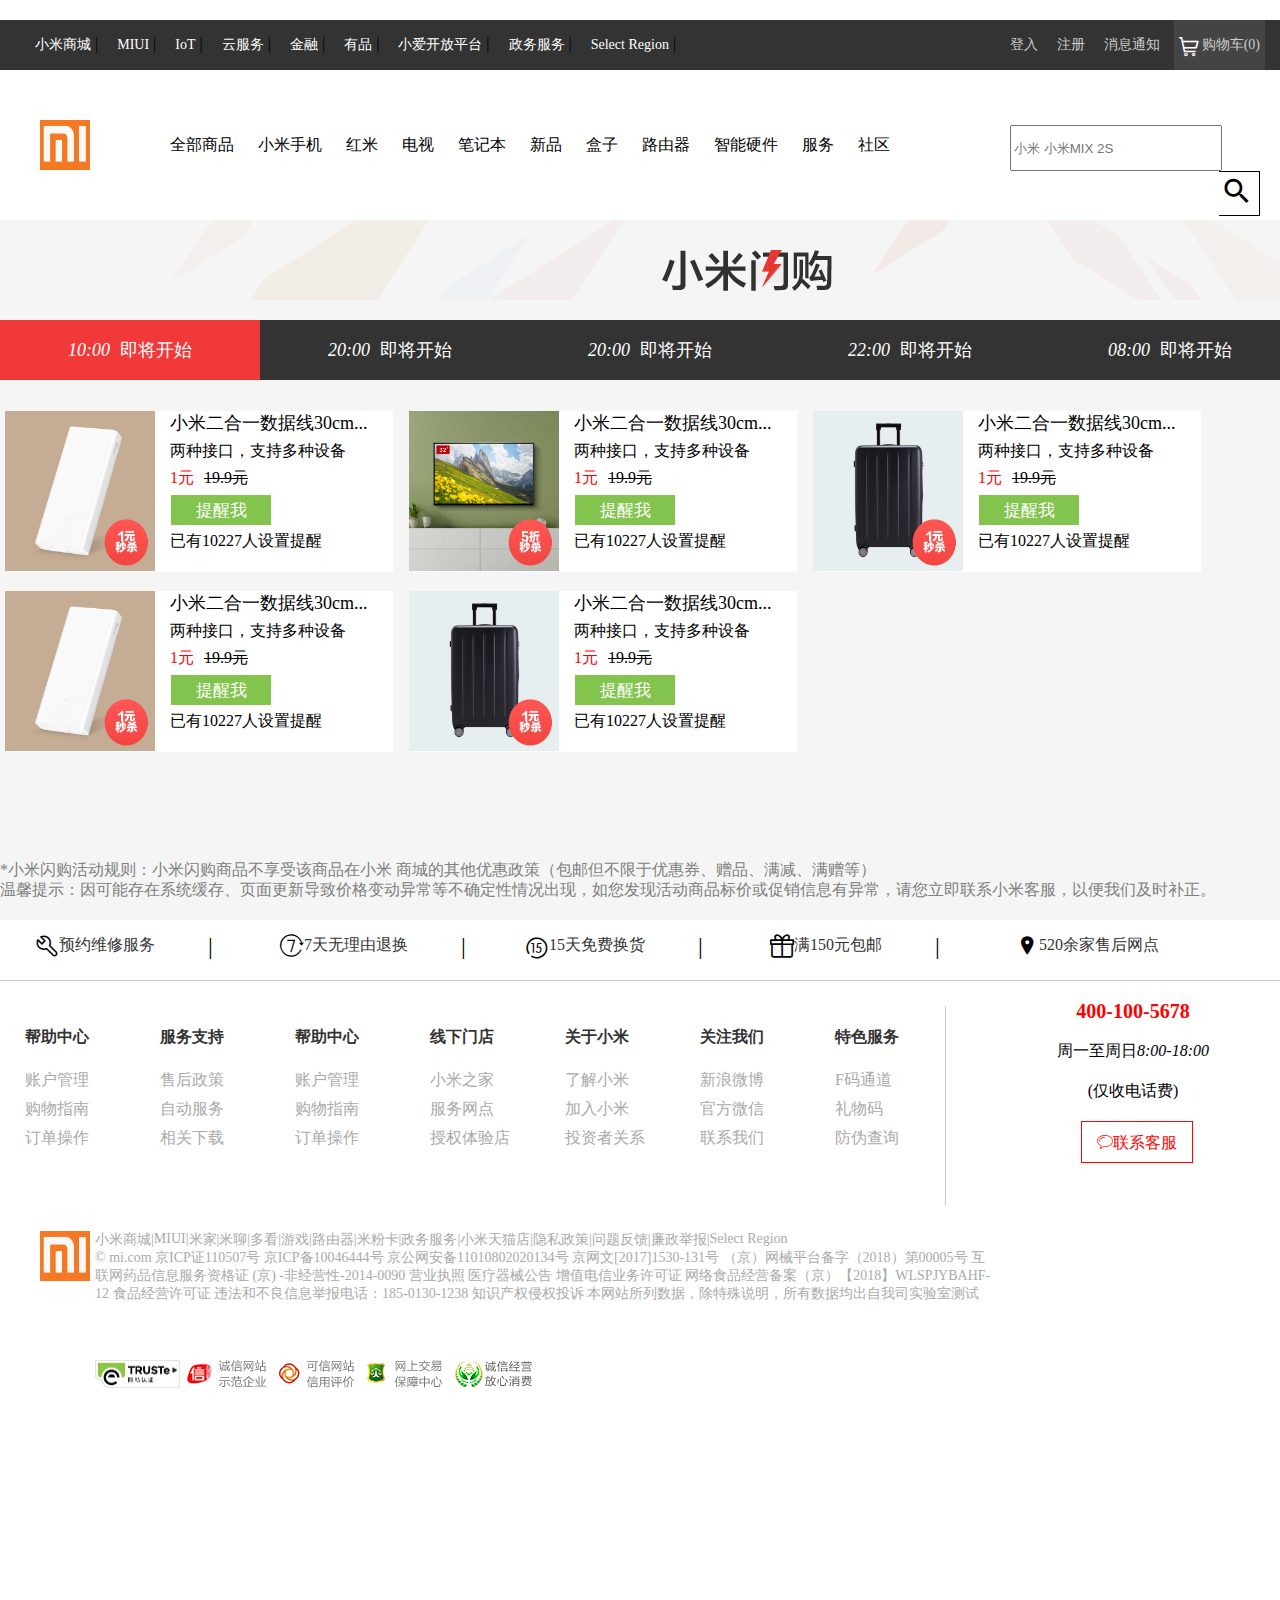
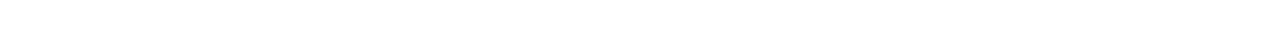
<file: index.html>
<!DOCTYPE html>
<html lang="en">

<head>
  <meta charset="UTF-8">
  <meta name="viewport" content="width=device-width, initial-scale=1.0">
  <meta http-equiv="X-UA-Compatible" content="ie=edge">
  <title>小米闪购</title>
  <link rel="stylesheet" href="index.css">
  <link rel="stylesheet" href="./font_je1vl2hje99/iconfont.css">
</head>

<body>
  <div class="wrapper" style="margin:20px auto">
    <div class="top-nav-wrap">
      <div class="top-nav">
        <ul class="top-left">
          <li><a href="#">小米商城</a>
            <span>|</span></li>
          <li><a href="#">MIUI</a>
            <span>|</span></li>
          <li><a href="#">IoT</a>
            <span>|</span></li>
          <li><a href="#">云服务</a>
            <span>|</span></li>
          <li><a href="#">金融</a>
            <span>|</span></li>
          <li><a href="#">有品</a>
            <span>|</span></li>
          <li><a href="#">小爱开放平台</a>
            <span>|</span></li>
          <li><a href="#">政务服务</a>
            <span>|</span></li>
          <li><a href="#">Select Region</a>
            <span>|</span></li>
        </ul>
        <ul class="top-right">
          <li><a href="#">登入</a></li>
          <li><a href="#">注册</a></li>
          <li><a href="#">消息通知</a></li>
          <li class="active"><span class="iconfont icon-gouwuche"></span><a href="#">购物车(0)</a></li>
        </ul>
      </div>
      <div class="top-search">
        <div class="logo"></div>
        <div class="search-text">
          <ul class="search-list">
            <li><a href="#">全部商品</a></li>
            <li><a href="#">小米手机</a></li>
            <li><a href="#">红米</a></li>
            <li><a href="#">电视</a></li>
            <li><a href="#">笔记本</a></li>
            <li><a href="#">新品</a></li>
            <li><a href="#">盒子</a></li>
            <li><a href="#">路由器</a></li>
            <li><a href="#">智能硬件</a></li>
            <li><a href="#">服务</a></li>
            <li><a href="#">社区</a></li>
          </ul>
        </div>
        <div class="search-box">
          <input type="text" class="searchbox" placeholder="小米 小米MIX 2S">
          <div class="search-in-box"><span class="iconfont icon-ai219"></span></div>
        </div>
      </div>
    </div>
    <div class="main">
      <div class="main-header"></div>
      <div class="main-time ">
        <ul class="main-time-list" id="tabs">
          <li class="select"><em>10:00</em><span>即将开始
          </span></li>
          <li><em>20:00</em><span>即将开始</span></li>
          <li><em>20:00</em><span>即将开始</span></li>
          <li><em>22:00</em><span>即将开始</span></li>
          <li><em>08:00</em><span>即将开始</span></li>
        </ul>
      </div>
      <div class="main-pic" id="lists">
        <ul class=" clearfixed active">
          <li>
            <div class="main-pic-box">
              <img src="./img/1.png">
            </div>
            <div class="main-pic-texts">
              <p class="inof">小米二合一数据线30cm...</p>
              <p>两种接口，支持多种设备</p>
              <p class="inof2">1元<del>19.9元</del></p>
              <button>提醒我</button>
              <p>已有10227人设置提醒</p>
            </div>
          </li>
          <li>
            <div class="main-pic-box">
              <img src="./img/2.png"></div>
            <div class="main-pic-texts">
              <p class="inof">小米二合一数据线30cm...</p>
              <p>两种接口，支持多种设备</p>
              <p class="inof2">1元<del>19.9元</del></p>
              <button>提醒我</button>
              <p>已有10227人设置提醒</p>
            </div>
          </li>
          <li>
            <div class="main-pic-box"><img src="./img/3.png"></div>
            <div class="main-pic-texts">
              <p class="inof">小米二合一数据线30cm...</p>
              <p>两种接口，支持多种设备</p>
              <p class="inof2">1元<del>19.9元</del></p>
              <button>提醒我</button>
              <p>已有10227人设置提醒</p>
            </div>
          </li>
          <li>
            <div class="main-pic-box"><img src="./img/1.png"></div>
            <div class="main-pic-texts">
              <p class="inof">小米二合一数据线30cm...</p>
              <p>两种接口，支持多种设备</p>
              <p class="inof2">1元<del>19.9元</del></p>
              <button>提醒我</button>
              <p>已有10227人设置提醒</p>
            </div>
          </li>
          <li>
            <div class="main-pic-box"><img src="./img/3.png"></div>
            <div class="main-pic-texts">
                <p class="inof">小米二合一数据线30cm...</p> 
                <p>两种接口，支持多种设备</p> 
                <p class="inof2">1元<del>19.9元</del></p>
                <button>提醒我</button>
                <p>已有10227人设置提醒</p>
          </div>
          </li>
        </ul>
        <ul class=" clearfixed">
          <li>
            <div class="main-pic-box">
              <img src="./img/1.png">
            </div>
            <div class="main-pic-texts">
              <p class="inof">小米二合一数据线30cm...</p>
              <p>两种接口，支持多种设备</p>
              <p class="inof2">1元<del>19.9元</del></p>
              <button>提醒我</button>
              <p>已有10227人设置提醒</p>
            </div>
          </li>
          <li>
            <div class="main-pic-box">
              <img src="./img/2.png"></div>
            <div class="main-pic-texts">
              <p class="inof">小米二合一数据线30cm...</p>
              <p>两种接口，支持多种设备</p>
              <p class="inof2">1元<del>19.9元</del></p>
              <button>提醒我</button>
              <p>已有10227人设置提醒</p>
            </div>
          </li>
          <li>
            <div class="main-pic-box"><img src="./img/3.png"></div>
            <div class="main-pic-texts">
              <p class="inof">小米二合一数据线30cm...</p>
              <p>两种接口，支持多种设备</p>
              <p class="inof2">1元<del>19.9元</del></p>
              <button>提醒我</button>
              <p>已有10227人设置提醒</p>
            </div>
          </li>
          <li>
            <div class="main-pic-box"><img src="./img/3.png"></div>
            <div class="main-pic-texts">
                <p class="inof">小米二合一数据线30cm...</p> 
                <p>两种接口，支持多种设备</p> 
                <p class="inof2">1元<del>19.9元</del></p>
                <button>提醒我</button>
                <p>已有10227人设置提醒</p>
          </div>
          </li>
        </ul>
        <ul class=" clearfixed">
          <li>
            <div class="main-pic-box">
              <img src="./img/3.png">
            </div>
            <div class="main-pic-texts">
              <p class="inof">小米二合一数据线30cm...</p>
              <p>两种接口，支持多种设备</p>
              <p class="inof2">1元<del>19.9元</del></p>
              <button>提醒我</button>
              <p>已有10227人设置提醒</p>
            </div>
          </li>
          <li>
            <div class="main-pic-box">
              <img src="./img/2.png"></div>
            <div class="main-pic-texts">
              <p class="inof">小米二合一数据线30cm...</p>
              <p>两种接口，支持多种设备</p>
              <p class="inof2">1元<del>19.9元</del></p>
              <button>提醒我</button>
              <p>已有10227人设置提醒</p>
            </div>
          </li>
          <li>
            <div class="main-pic-box"><img src="./img/1.png"></div>
            <div class="main-pic-texts">
              <p class="inof">小米二合一数据线30cm...</p>
              <p>两种接口，支持多种设备</p>
              <p class="inof2">1元<del>19.9元</del></p>
              <button>提醒我</button>
              <p>已有10227人设置提醒</p>
            </div>
          </li>
          <li>
            <div class="main-pic-box"><img src="./img/3.png"></div>
            <div class="main-pic-texts">
                <p class="inof">小米二合一数据线30cm...</p> 
                <p>两种接口，支持多种设备</p> 
                <p class="inof2">1元<del>19.9元</del></p>
                <button>提醒我</button>
                <p>已有10227人设置提醒</p>
          </div>
          </li>
        </ul>
        <ul class=" clearfixed">
          <li>
            <div class="main-pic-box">
              <img src="./img/1.png">
            </div>
            <div class="main-pic-texts">
              <p class="inof">小米二合一数据线30cm...</p>
              <p>两种接口，支持多种设备</p>
              <p class="inof2">1元<del>19.9元</del></p>
              <button>提醒我</button>
              <p>已有10227人设置提醒</p>
            </div>
          </li>
          <li>
            <div class="main-pic-box">
              <img src="./img/2.png"></div>
            <div class="main-pic-texts">
              <p class="inof">小米二合一数据线30cm...</p>
              <p>两种接口，支持多种设备</p>
              <p class="inof2">1元<del>19.9元</del></p>
              <button>提醒我</button>
              <p>已有10227人设置提醒</p>
            </div>
          </li>
          <li>
              <div class="main-pic-texts">
            <div class="main-pic-box"><img src="./img/3.png"></div>
              <p class="inof">小米二合一数据线30cm...</p>
              <p>两种接口，支持多种设备</p>
              <p class="inof2">1元<del>19.9元</del></p>
              <button>提醒我</button>
              <p>已有10227人设置提醒</p>
            </div>
          </li>
          <li>
            <div class="main-pic-box"><img src="./img/3.png"></div>
            <div class="main-pic-texts">
                <p class="inof">小米二合一数据线30cm...</p> 
                <p>两种接口，支持多种设备</p> 
                <p class="inof2">1元<del>19.9元</del></p>
                <button>提醒我</button>
                <p>已有10227人设置提醒</p>
          </div>
          </li>
        </ul>
        <ul class=" clearfixed">
          <li>
            <div class="main-pic-box">
              <img src="./img/1.png">
            </div>
            <div class="main-pic-texts">
              <p class="inof">小米二合一数据线30cm...</p>
              <p>两种接口，支持多种设备</p>
              <p class="inof2">1元<del>19.9元</del></p>
              <button>提醒我</button>
              <p>已有10227人设置提醒</p>
            </div>
          </li>
          <li>
            <div class="main-pic-box">
              <img src="./img/2.png"></div>
            <div class="main-pic-texts">
              <p class="inof">小米二合一数据线30cm...</p>
              <p>两种接口，支持多种设备</p>
              <p class="inof2">1元<del>19.9元</del></p>
              <button>提醒我</button>
              <p>已有10227人设置提醒</p>
            </div>
          </li>
          <li>
            <div class="main-pic-box"><img src="./img/3.png"></div>
            <div class="main-pic-texts">
              <p class="inof">小米二合一数据线30cm...</p>
              <p>两种接口，支持多种设备</p>
              <p class="inof2">1元<del>19.9元</del></p>
              <button>提醒我</button>
              <p>已有10227人设置提醒</p>
            </div>
          </li>
          <li>
            <div class="main-pic-box"><img src="./img/3.png"></div>
            <div class="main-pic-texts">
                <p class="inof">小米二合一数据线30cm...</p> 
                <p>两种接口，支持多种设备</p> 
                <p class="inof2">1元<del>19.9元</del></p>
                <button>提醒我</button>
                <p>已有10227人设置提醒</p>
          </div>
          </li>
        </ul>
        <div class="point">
            <p>*小米闪购活动规则：小米闪购商品不享受该商品在小米
              商城的其他优惠政策（包邮但不限于优惠券、赠品、满减、满赠等）
            </p>
            <p>温馨提示：因可能存在系统缓存、页面更新导致价格变动异常等不确定性情况出现，如您发现活动商品标价或促销信息有异常，请您立即联系小米客服，以便我们及时补正。</p>
          </div>
      </div>
    </div>
    <div class="foot">
      <div class="ensure">
        <ul class="en-list clearfix">
          <li><span class="iconfont icon-editor2"></span><a href="#">预约维修服务</a><span>|</span></li>
          <li><span class="iconfont icon-7tianwuliyoutuihuo
            "></span><a href="#">7天无理由退换</a><span>|</span></li>
          <li><span class="iconfont icon-15tianwuliyoutuihuo
            "></span><a href="#">15天免费换货</a><span>|</span></li>
          <li><span class="iconfont icon-liwuhe"></span><a href="#">满150元包邮</a><span>|</span></li>
          <li><span class="iconfont icon-tubiaozhizuomoban
            "></span><a href="#">520余家售后网点</a></li>
        </ul>
      </div>
      <div class="help">
        <div class="help-left">
        <ul class="help-list">
          <li><h4>帮助中心</h4></li>
          <li>账户管理</li>
          <li>购物指南</li>
          <li>订单操作</li>
        </ul>
        <ul class="help-list">
            <li><h4>服务支持</h4></li>
            <li>售后政策</li>
            <li>自动服务</li>
            <li>相关下载</li>
          </ul>
          <ul class="help-list">
              <li><h4>帮助中心</h4></li>
              <li>账户管理</li>
              <li>购物指南</li>
              <li>订单操作</li>
            </ul>
            <ul class="help-list">
                <li><h4>线下门店</h4></li>
                <li>小米之家</li>
                <li>服务网点</li>
                <li>授权体验店</li>
              </ul>
              <ul class="help-list">
                  <li><h4>关于小米</h4></li>
                  <li>了解小米</li>
                  <li>加入小米</li>
                  <li>投资者关系</li>
                </ul>
                <ul class="help-list">
                    <li><h4>关注我们</h4></li>
                    <li>新浪微博</li>
                    <li>官方微信</li>
                    <li>联系我们</li>
                  </ul>
                  <ul class="help-list">
                      <li><h4>特色服务</h4></li>
                      <li>F码通道</li>
                      <li>礼物码</li>
                      <li>防伪查询</li>
                    </ul>
                  </div>
                  <div class="help-right">
                    <div class="help-right-text">
                    <p class="call">400-100-5678</p>
                    <p>周一至周日<em>8:00-18:00</em></p>
                    <p>(仅收电话费)</p>
                    <div class="tell">
                    <span class="iconfont icon-lianxikefu"></span>联系客服
                    </div>
                  </div>
                </div>
      </div>
    </div>
    <div class="footer">
      <div class="footer-logo"></div>
      <div class="footer-text">
        <ul>
          <li>小米商城<span>|</span></li>
          <li>MIUI<span>|</span></li>
          <li>米家<span>|</span></li>
          <li>米聊<span>|</span></li>
          <li>多看<span>|</span></li>
          <li>游戏<span>|</span></li>
          <li>路由器<span>|</span></li>
          <li>米粉卡<span>|</span></li>
          <li>政务服务<span>|</span></li>
          <li>小米天猫店<span>|</span></li>
          <li>隐私政策<span>|</span></li>
          <li>问题反馈<span>|</span></li>
          <li>廉政举报<span>|</span></li>
          <li>Select Region</li>
            <li class="text">© mi.com 京ICP证110507号 京ICP备10046444号 京公网安备11010802020134号 京网文[2017]1530-131号 
                （京）网械平台备字（2018）第00005号 互联网药品信息服务资格证 (京) -非经营性-2014-0090 营业执照 医疗器械公告 
                增值电信业务许可证  网络食品经营备案（京）【2018】WLSPJYBAHF-12   食品经营许可证 
                违法和不良信息举报电话：185-0130-1238 知识产权侵权投诉 本网站所列数据，除特殊说明，所有数据均出自我司实验室测试</li>
        </ul>
      </div>
        <div class="footer-pic">
          <img src="./img/4.jpg" alt="">
          <img src="./img/5.jpg" alt="">
          <img src="./img/6.jpg" alt="">
          <img src="./img/7.jpg" alt="">
          <img src="./img/8.jpg" alt="">          
        </div>
      </div>
    </div>
  </div>
  <script src="./index.js"></script>
</body>

</html>
</file>
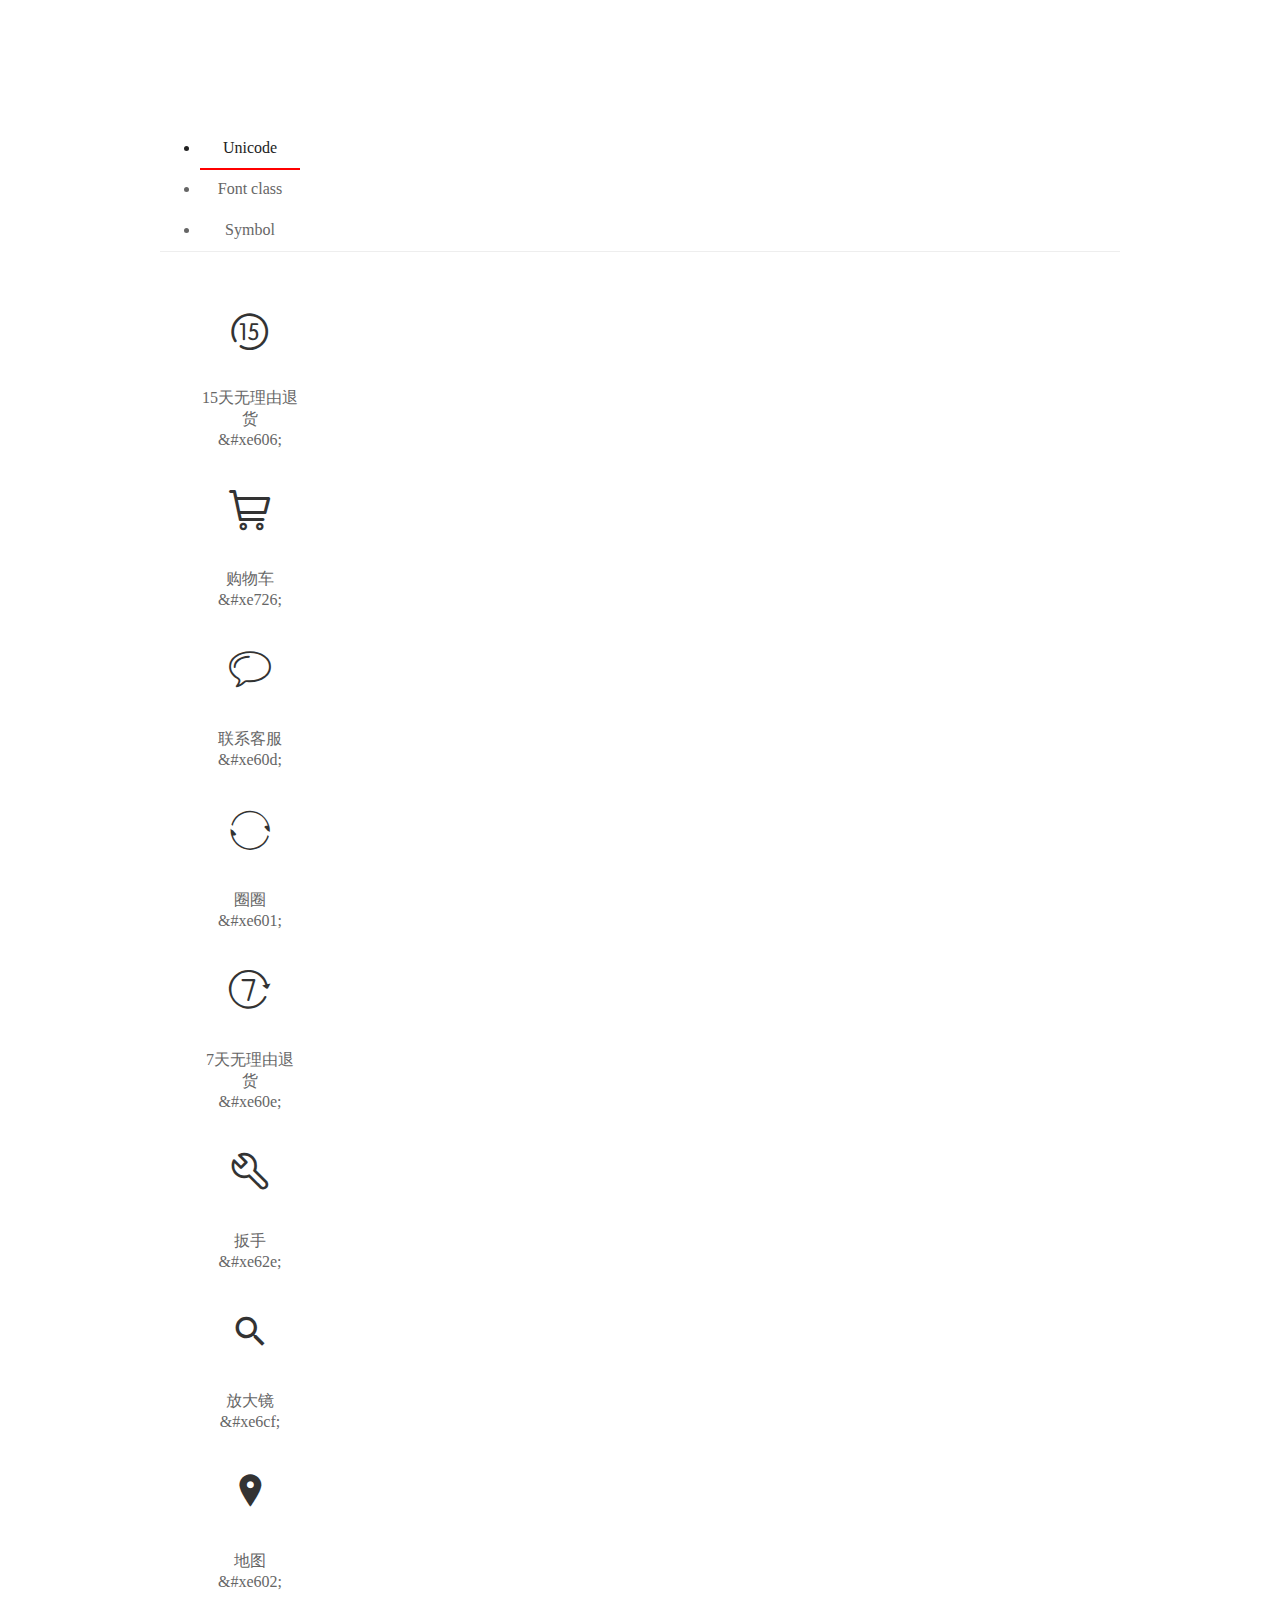
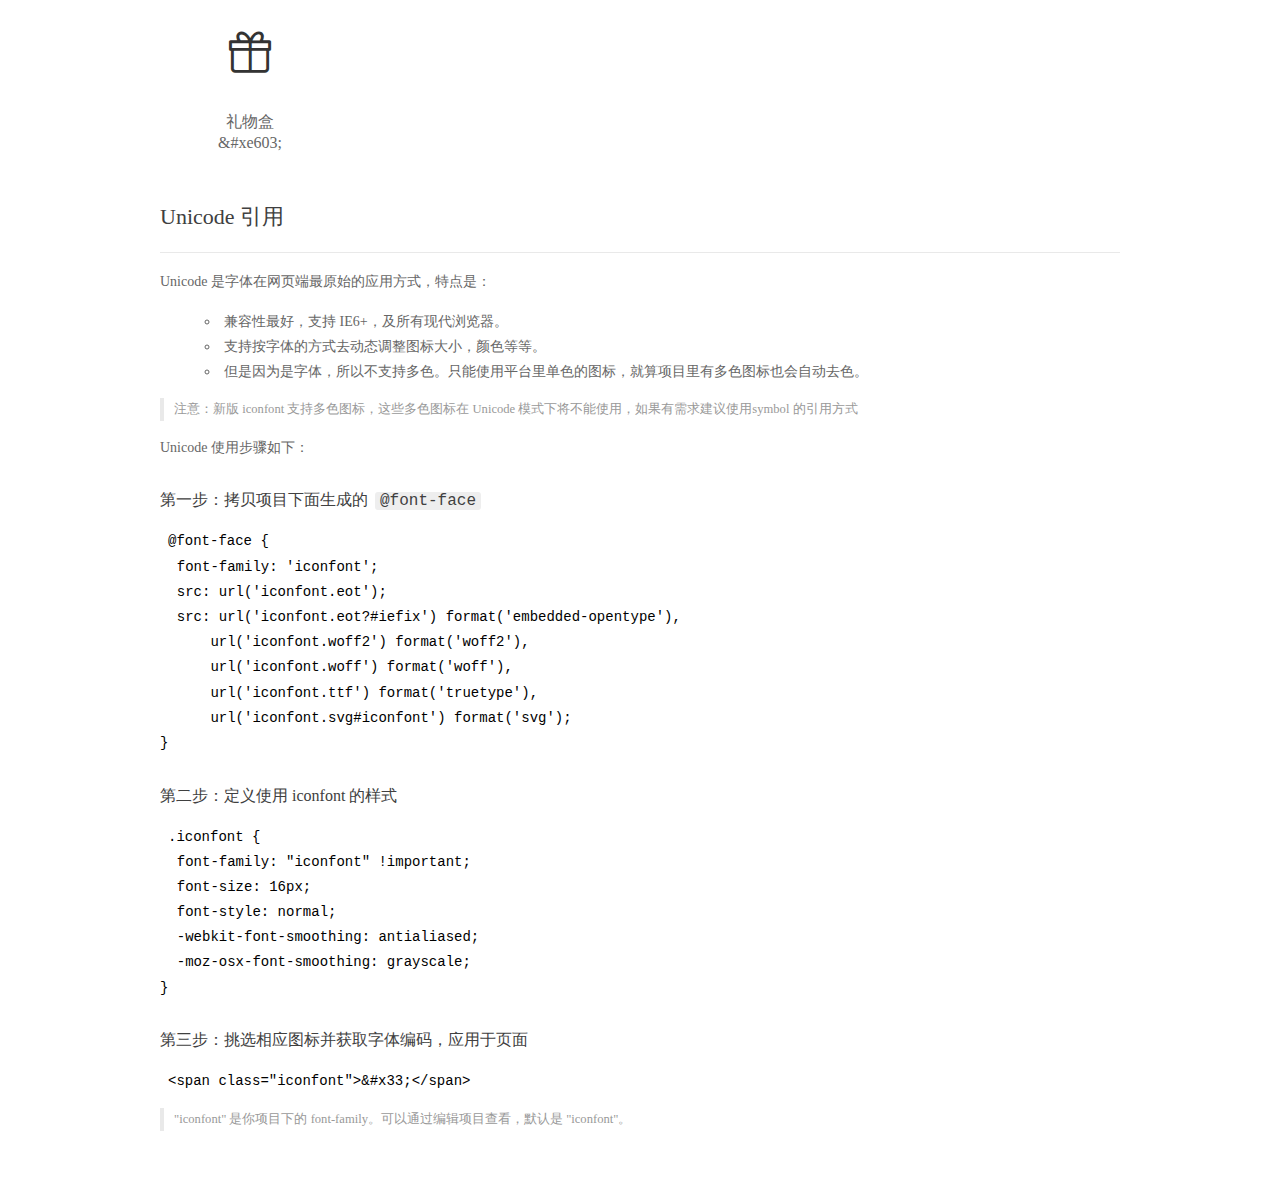
<file: font_je1vl2hje99/demo_index.html>
<!DOCTYPE html>
<html>
<head>
  <meta charset="utf-8"/>
  <title>IconFont Demo</title>
  <link rel="shortcut icon" href="https://gtms04.alicdn.com/tps/i4/TB1_oz6GVXXXXaFXpXXJDFnIXXX-64-64.ico" type="image/x-icon"/>
  <link rel="stylesheet" href="https://g.alicdn.com/thx/cube/1.3.2/cube.min.css">
  <link rel="stylesheet" href="demo.css">
  <link rel="stylesheet" href="iconfont.css">
  <script src="iconfont.js"></script>
  <!-- jQuery -->
  <script src="https://a1.alicdn.com/oss/uploads/2018/12/26/7bfddb60-08e8-11e9-9b04-53e73bb6408b.js"></script>
  <!-- 代码高亮 -->
  <script src="https://a1.alicdn.com/oss/uploads/2018/12/26/a3f714d0-08e6-11e9-8a15-ebf944d7534c.js"></script>
</head>
<body>
  <div class="main">
    <h1 class="logo"><a href="https://www.iconfont.cn/" title="iconfont 首页" target="_blank">&#xe86b;</a></h1>
    <div class="nav-tabs">
      <ul id="tabs" class="dib-box">
        <li class="dib active"><span>Unicode</span></li>
        <li class="dib"><span>Font class</span></li>
        <li class="dib"><span>Symbol</span></li>
      </ul>
      
    </div>
    <div class="tab-container">
      <div class="content unicode" style="display: block;">
          <ul class="icon_lists dib-box">
          
            <li class="dib">
              <span class="icon iconfont">&#xe606;</span>
                <div class="name">15天无理由退货</div>
                <div class="code-name">&amp;#xe606;</div>
              </li>
          
            <li class="dib">
              <span class="icon iconfont">&#xe726;</span>
                <div class="name">购物车</div>
                <div class="code-name">&amp;#xe726;</div>
              </li>
          
            <li class="dib">
              <span class="icon iconfont">&#xe60d;</span>
                <div class="name">联系客服</div>
                <div class="code-name">&amp;#xe60d;</div>
              </li>
          
            <li class="dib">
              <span class="icon iconfont">&#xe601;</span>
                <div class="name">圈圈</div>
                <div class="code-name">&amp;#xe601;</div>
              </li>
          
            <li class="dib">
              <span class="icon iconfont">&#xe60e;</span>
                <div class="name">7天无理由退货</div>
                <div class="code-name">&amp;#xe60e;</div>
              </li>
          
            <li class="dib">
              <span class="icon iconfont">&#xe62e;</span>
                <div class="name">扳手</div>
                <div class="code-name">&amp;#xe62e;</div>
              </li>
          
            <li class="dib">
              <span class="icon iconfont">&#xe6cf;</span>
                <div class="name">放大镜</div>
                <div class="code-name">&amp;#xe6cf;</div>
              </li>
          
            <li class="dib">
              <span class="icon iconfont">&#xe602;</span>
                <div class="name">地图</div>
                <div class="code-name">&amp;#xe602;</div>
              </li>
          
            <li class="dib">
              <span class="icon iconfont">&#xe603;</span>
                <div class="name">礼物盒</div>
                <div class="code-name">&amp;#xe603;</div>
              </li>
          
          </ul>
          <div class="article markdown">
          <h2 id="unicode-">Unicode 引用</h2>
          <hr>

          <p>Unicode 是字体在网页端最原始的应用方式，特点是：</p>
          <ul>
            <li>兼容性最好，支持 IE6+，及所有现代浏览器。</li>
            <li>支持按字体的方式去动态调整图标大小，颜色等等。</li>
            <li>但是因为是字体，所以不支持多色。只能使用平台里单色的图标，就算项目里有多色图标也会自动去色。</li>
          </ul>
          <blockquote>
            <p>注意：新版 iconfont 支持多色图标，这些多色图标在 Unicode 模式下将不能使用，如果有需求建议使用symbol 的引用方式</p>
          </blockquote>
          <p>Unicode 使用步骤如下：</p>
          <h3 id="-font-face">第一步：拷贝项目下面生成的 <code>@font-face</code></h3>
<pre><code class="language-css"
>@font-face {
  font-family: 'iconfont';
  src: url('iconfont.eot');
  src: url('iconfont.eot?#iefix') format('embedded-opentype'),
      url('iconfont.woff2') format('woff2'),
      url('iconfont.woff') format('woff'),
      url('iconfont.ttf') format('truetype'),
      url('iconfont.svg#iconfont') format('svg');
}
</code></pre>
          <h3 id="-iconfont-">第二步：定义使用 iconfont 的样式</h3>
<pre><code class="language-css"
>.iconfont {
  font-family: "iconfont" !important;
  font-size: 16px;
  font-style: normal;
  -webkit-font-smoothing: antialiased;
  -moz-osx-font-smoothing: grayscale;
}
</code></pre>
          <h3 id="-">第三步：挑选相应图标并获取字体编码，应用于页面</h3>
<pre>
<code class="language-html"
>&lt;span class="iconfont"&gt;&amp;#x33;&lt;/span&gt;
</code></pre>
          <blockquote>
            <p>"iconfont" 是你项目下的 font-family。可以通过编辑项目查看，默认是 "iconfont"。</p>
          </blockquote>
          </div>
      </div>
      <div class="content font-class">
        <ul class="icon_lists dib-box">
          
          <li class="dib">
            <span class="icon iconfont icon-15tianwuliyoutuihuo"></span>
            <div class="name">
              15天无理由退货
            </div>
            <div class="code-name">.icon-15tianwuliyoutuihuo
            </div>
          </li>
          
          <li class="dib">
            <span class="icon iconfont icon-gouwuche"></span>
            <div class="name">
              购物车
            </div>
            <div class="code-name">.icon-gouwuche
            </div>
          </li>
          
          <li class="dib">
            <span class="icon iconfont icon-lianxikefu"></span>
            <div class="name">
              联系客服
            </div>
            <div class="code-name">.icon-lianxikefu
            </div>
          </li>
          
          <li class="dib">
            <span class="icon iconfont icon-icon-copy"></span>
            <div class="name">
              圈圈
            </div>
            <div class="code-name">.icon-icon-copy
            </div>
          </li>
          
          <li class="dib">
            <span class="icon iconfont icon-7tianwuliyoutuihuo"></span>
            <div class="name">
              7天无理由退货
            </div>
            <div class="code-name">.icon-7tianwuliyoutuihuo
            </div>
          </li>
          
          <li class="dib">
            <span class="icon iconfont icon-editor2"></span>
            <div class="name">
              扳手
            </div>
            <div class="code-name">.icon-editor2
            </div>
          </li>
          
          <li class="dib">
            <span class="icon iconfont icon-ai219"></span>
            <div class="name">
              放大镜
            </div>
            <div class="code-name">.icon-ai219
            </div>
          </li>
          
          <li class="dib">
            <span class="icon iconfont icon-tubiaozhizuomoban"></span>
            <div class="name">
              地图
            </div>
            <div class="code-name">.icon-tubiaozhizuomoban
            </div>
          </li>
          
          <li class="dib">
            <span class="icon iconfont icon-liwuhe"></span>
            <div class="name">
              礼物盒
            </div>
            <div class="code-name">.icon-liwuhe
            </div>
          </li>
          
        </ul>
        <div class="article markdown">
        <h2 id="font-class-">font-class 引用</h2>
        <hr>

        <p>font-class 是 Unicode 使用方式的一种变种，主要是解决 Unicode 书写不直观，语意不明确的问题。</p>
        <p>与 Unicode 使用方式相比，具有如下特点：</p>
        <ul>
          <li>兼容性良好，支持 IE8+，及所有现代浏览器。</li>
          <li>相比于 Unicode 语意明确，书写更直观。可以很容易分辨这个 icon 是什么。</li>
          <li>因为使用 class 来定义图标，所以当要替换图标时，只需要修改 class 里面的 Unicode 引用。</li>
          <li>不过因为本质上还是使用的字体，所以多色图标还是不支持的。</li>
        </ul>
        <p>使用步骤如下：</p>
        <h3 id="-fontclass-">第一步：引入项目下面生成的 fontclass 代码：</h3>
<pre><code class="language-html">&lt;link rel="stylesheet" href="./iconfont.css"&gt;
</code></pre>
        <h3 id="-">第二步：挑选相应图标并获取类名，应用于页面：</h3>
<pre><code class="language-html">&lt;span class="iconfont icon-xxx"&gt;&lt;/span&gt;
</code></pre>
        <blockquote>
          <p>"
            iconfont" 是你项目下的 font-family。可以通过编辑项目查看，默认是 "iconfont"。</p>
        </blockquote>
      </div>
      </div>
      <div class="content symbol">
          <ul class="icon_lists dib-box">
          
            <li class="dib">
                <svg class="icon svg-icon" aria-hidden="true">
                  <use xlink:href="#icon-15tianwuliyoutuihuo"></use>
                </svg>
                <div class="name">15天无理由退货</div>
                <div class="code-name">#icon-15tianwuliyoutuihuo</div>
            </li>
          
            <li class="dib">
                <svg class="icon svg-icon" aria-hidden="true">
                  <use xlink:href="#icon-gouwuche"></use>
                </svg>
                <div class="name">购物车</div>
                <div class="code-name">#icon-gouwuche</div>
            </li>
          
            <li class="dib">
                <svg class="icon svg-icon" aria-hidden="true">
                  <use xlink:href="#icon-lianxikefu"></use>
                </svg>
                <div class="name">联系客服</div>
                <div class="code-name">#icon-lianxikefu</div>
            </li>
          
            <li class="dib">
                <svg class="icon svg-icon" aria-hidden="true">
                  <use xlink:href="#icon-icon-copy"></use>
                </svg>
                <div class="name">圈圈</div>
                <div class="code-name">#icon-icon-copy</div>
            </li>
          
            <li class="dib">
                <svg class="icon svg-icon" aria-hidden="true">
                  <use xlink:href="#icon-7tianwuliyoutuihuo"></use>
                </svg>
                <div class="name">7天无理由退货</div>
                <div class="code-name">#icon-7tianwuliyoutuihuo</div>
            </li>
          
            <li class="dib">
                <svg class="icon svg-icon" aria-hidden="true">
                  <use xlink:href="#icon-editor2"></use>
                </svg>
                <div class="name">扳手</div>
                <div class="code-name">#icon-editor2</div>
            </li>
          
            <li class="dib">
                <svg class="icon svg-icon" aria-hidden="true">
                  <use xlink:href="#icon-ai219"></use>
                </svg>
                <div class="name">放大镜</div>
                <div class="code-name">#icon-ai219</div>
            </li>
          
            <li class="dib">
                <svg class="icon svg-icon" aria-hidden="true">
                  <use xlink:href="#icon-tubiaozhizuomoban"></use>
                </svg>
                <div class="name">地图</div>
                <div class="code-name">#icon-tubiaozhizuomoban</div>
            </li>
          
            <li class="dib">
                <svg class="icon svg-icon" aria-hidden="true">
                  <use xlink:href="#icon-liwuhe"></use>
                </svg>
                <div class="name">礼物盒</div>
                <div class="code-name">#icon-liwuhe</div>
            </li>
          
          </ul>
          <div class="article markdown">
          <h2 id="symbol-">Symbol 引用</h2>
          <hr>

          <p>这是一种全新的使用方式，应该说这才是未来的主流，也是平台目前推荐的用法。相关介绍可以参考这篇<a href="">文章</a>
            这种用法其实是做了一个 SVG 的集合，与另外两种相比具有如下特点：</p>
          <ul>
            <li>支持多色图标了，不再受单色限制。</li>
            <li>通过一些技巧，支持像字体那样，通过 <code>font-size</code>, <code>color</code> 来调整样式。</li>
            <li>兼容性较差，支持 IE9+，及现代浏览器。</li>
            <li>浏览器渲染 SVG 的性能一般，还不如 png。</li>
          </ul>
          <p>使用步骤如下：</p>
          <h3 id="-symbol-">第一步：引入项目下面生成的 symbol 代码：</h3>
<pre><code class="language-html">&lt;script src="./iconfont.js"&gt;&lt;/script&gt;
</code></pre>
          <h3 id="-css-">第二步：加入通用 CSS 代码（引入一次就行）：</h3>
<pre><code class="language-html">&lt;style&gt;
.icon {
  width: 1em;
  height: 1em;
  vertical-align: -0.15em;
  fill: currentColor;
  overflow: hidden;
}
&lt;/style&gt;
</code></pre>
          <h3 id="-">第三步：挑选相应图标并获取类名，应用于页面：</h3>
<pre><code class="language-html">&lt;svg class="icon" aria-hidden="true"&gt;
  &lt;use xlink:href="#icon-xxx"&gt;&lt;/use&gt;
&lt;/svg&gt;
</code></pre>
          </div>
      </div>

    </div>
  </div>
  <script>
  $(document).ready(function () {
      $('.tab-container .content:first').show()

      $('#tabs li').click(function (e) {
        var tabContent = $('.tab-container .content')
        var index = $(this).index()

        if ($(this).hasClass('active')) {
          return
        } else {
          $('#tabs li').removeClass('active')
          $(this).addClass('active')

          tabContent.hide().eq(index).fadeIn()
        }
      })
    })
  </script>
</body>
</html>
</file>
<file: index.css>
body,ul,li,a,p,button{
    padding:0;
    margin:0;
    list-style: none;
    text-decoration: none;
}
.wrapper{
    width:1300px;
    min-width:1000px;
    height:1600px;
    /* border:1px solid black; */
}
.wrapper .top-nav-wrap{
    width:100%;
    height:200px;
    /* border:1px solid rgb(3, 1, 1); */
}
.wrapper .top-nav-wrap .top-nav{
    width:100%;
    height: 50px;
    /* border:1px solid red; */
    background:#333;
}
.top-nav .top-left{
    float:left;
    /* margin-top:4px; */
    margin-left:30px;
    /* border:1px solid green; */
}
.top-nav .top-left li,
.top-nav .top-right li{
    height:40px;
    padding:5px;
    display: inline-block;
    margin-right:5px;
    /* border:1px solid green; */
}
.top-nav .top-left li a,
.top-nav .top-right li a{
    color:#ccc;
    text-align:center;
    line-height:40px;
    font-size:14px;
}
.top-nav .top-left li a,
.top-nav .top-right li a:hover{
    color:white;
}
.top-nav .top-right{
    /* margin-top:4px; */
    margin-right:30px;
    /* border:1px solid green; */
    float:right;
}
.top-nav .top-right .active{
    background:#444;
}
.top-nav .top-right span{
    display:inline-block;
    width:20px;
    height:20px;
    margin-right:3px;
    font-size:20px;
    color:#fff;
    vertical-align: middle;
}
.top-nav-wrap .top-search{
    width:100%;
    height:150px;
    background:#fff;
    /* border:1px solid green; */
}
.top-nav-wrap .top-search .logo{
    float:left;
    width:50px;
    height:50px;
    margin-left:40px;
    margin-top:50px;
    background:url('./img/logo.jpg');
    background-size:100% 100%;
}
.top-nav-wrap .top-search .search-text{
    float: left;
    width:800px;
    height:40px;
    margin-top:55px;
    margin-left:70px;
    /* border:1px solid black; */
}
.top-nav-wrap .top-search .search-text li{
    display:inline-block;
    height:40px;
}
.top-nav-wrap .top-search .search-text li a{
    color:#000;
    font-size:16px;
    text-align:center;
    line-height:40px;
    padding:10px;
}
.top-nav-wrap .top-search .search-text li a:hover{
    color:red;
}
.top-nav-wrap .top-search .search-box{
    width:250px;
    height:40px;
    /* border:1px solid red; */
    float:right;
    margin-top:55px;
    margin-right:40px;
}
.top-nav-wrap .top-search .search-box .searchbox{
    width:204px;
    height:40px; 
    outline: none;
}
.top-nav-wrap .top-search .search-box .search-in-box{
    float:right;
    width:40px;
    height:43px;
    border:1px solid black;
    border-left:none;
    cursor: pointer;
}
.top-nav-wrap .top-search .search-box .search-in-box:hover{
    background:red;
}
.top-nav-wrap .top-search .search-box .search-in-box span{
    display:inline-block;
    width:40px;
    height:40px;
    font-size:35px;
}
.wrapper .main{
    width:100%;
    /* height:520px; */
    background:#f5f5f5;
}
.wrapper .main .main-header{
    width:100%;
    height:80px;
    background:url('./img/seckill-head.jpg');
}
.wrapper .main .main-time{
    width:1300px;
    height:60px;
    /* border:2px solid red; */
    margin:20px auto;
}
.wrapper .main .main-time-navfixed{
    position:fixed;
    top:-20px;
}
.wrapper .main .main-time .main-time-list{
    height:60px;
    background:#333;
    /* border:2px solid red; */
}
.wrapper .main .main-time .main-time-list li{
    width:20%;
    height:60px;
    float:left;
    line-height:60px;
    text-align:center;
    color:#fff;
    font-size:18px;
    cursor: pointer;
}
.wrapper .main .main-time .main-time-list .select{
    background:#f1393a;
}
.wrapper .main .main-time .main-time-list span{
    margin-left:10px;
}
.wrapper .main .main-pic{
    width:1300px;
    margin:0 auto;
    /* border:1px solid blue; */
}


.wrapper .main .main-pic .active{
    display:block;
}
.wrapper .main .main-pic ul li{
    /* float:left; */
    display:inline-block;
    width:30%;
    margin:5px;
     /* border:1px solid black; */
}

.wrapper .main .main-pic ul{
    display:none;
    width:1300px;
    /* border:1px solid red; */
}
.wrapper .main .main-pic li .main-pic-box{
    float:left;
    width:150px;
    /* height:160px; */
    /* border:1px solid green; */
}
.wrapper .main .main-pic li img{
    margin-top:6px;
    width:150px;
    height:160px;
}
.wrapper .main .main-pic-texts{
    width:383px;
    height:161px;
    margin-left:5px;
    background:#fff;
    /* border:1px solid red; */
}
.wrapper .main .main-pic-texts p, button{
    margin-left:16px;
        margin-top:6px; 
}
.wrapper .main .main-pic-texts p{
    margin-left:160px;
    /* border:1px solid green; */
}
.wrapper .main .main-pic-texts .inof{
    font-size:18px;
}
.wrapper .main .main-pic-texts .inof2{
    color:red;
}
.wrapper .main .main-pic-texts del{
    color:#000;
    margin-left:10px;
}
.wrapper .main .main-pic-texts button{
    width:100px;
    height:30px;
    background:#83c44e;
    color:#fff;
    border:none;
    font-size:17px;
}
.wrapper .main .point{
    width:100%;
    height:60px;
    /* border:1px solid red; */
    margin-top:100px;
}
.wrapper .main .point p{
    color:gray;
    height:20px;
    line-height:20px;
}
.wrapper .foot{
    width:100%;
    height:300px;
    /* border:3px solid orange; */
}
.wrapper .foot .clearfix{
    contain: "";
    display:table;
    clear: both;
}
.wrapper .foot .ensure{
    width:1300px;
    border-bottom:1px solid #ccc;
    margin:0 auto;
    height:60px;
}
.wrapper .foot .ensure li{
    width:210px;
    height:35px;
    float:left;
    margin-left:25px;
    padding:5px;
}
.wrapper .foot .ensure li:hover{
    color:red;
}
.wrapper .foot .ensure li a:hover{
    color:red;
}
.wrapper .foot .ensure li a{
    color:#333;
    line-height:40px;
    text-align:center;
    margin-right:48px;
}
.wrapper .foot .ensure li span{
    font-size:24px;
    margin-left:5px;
    vertical-align: middle;
}
.wrpper .foot .help{
    width:100%;
}
.wrapper .foot .help .help-left{
    float:left;
    width:75%;
    height:250px;
    /* border:1px solid yellow; */
}
.wrapper .foot .help .help-left .help-list{
    width:100px;
    height:200px;
    float:left;
    margin-left:15px;
    padding:0 10px;
    margin-top:25px;
}
.wrapper .foot .help .help-left .help-list:last-child{
    border-right:1px solid #ccc;
    
}
.wrapper .foot .help .help-left .help-list li{
    margin-top:8px;
    cursor: pointer;
    color:#aaa;
}
.wrapper .foot .help .help-left .help-list li h4{
    color:#333;
}
.wrapper .foot .help .help-left .help-list li:hover{
    color:red;
}
.wrapper .foot .help .help-left .help-list h4:hover{
    color:#000;
}
.wrapper .foot .help .help-right{
    float:right;
    width:24%;
    height:250px;
}
.wrapper .foot .help .help-right .help-right-text{
    width:250px;
    height:250px;
    margin-left:20px;
    /* border:1px solid green; */
}
.wrapper .foot .help .help-right p{
    height:20px;
    line-height:20px;
    text-align:center;
    margin-top:20px;
}
.wrapper .foot .help .help-right .call{
    color:red;
    font-weight:bolder;
    font-size:20px;
}
.wrapper .foot .help .help-right .tell{
    width:100px;
    height:30px;
    margin-top:20px;
    color:red;
    padding:5px;
    border:1px solid red;
    margin-left:73px;
}
.wrapper .foot .help .help-right .tell:hover{
    background: red;
    color:#fff;
}
.wrapper .foot .help .help-right .tell span{
    display:inline-block;
    line-height:30px;
    margin-left:10px;
}
.wrapper .footer{
    width:100%;
    height:200px;
    /* border:1px solid red; */
}
.wrapper .footer .footer-logo{
    float:left;
    width:50px;
    height:50px;
    margin-left:40px;
    /* margin-top:30px; */
    background:url('./img/logo.jpg');
    background-size:100% 100%;
}
.wrapper .footer .footer-text{
    width:1200px;
    height:140px;
    /* border:3px solid green; */
}
.wrapper .footer ul{
    width:900px;
    height:120px;
    float:left;
    /* margin-top:30px; */
    margin-left:5px;
    /* border:1px solid red; */
}
.wrapper .footer .footer-text ul li{
    float:left;
    font-size:14px;
    color:#aaa;
    cursor: pointer;
}
.wrapper .footer .footer-text ul li:hover{
    color: red;
}
.wrapper .footer .footer-text ul .text:hover{
    color:#aaa;
}
.wrapper .footer .footer-pic{
    width:1200;
    height:100px;
    /* border:3px solid red; */
    margin-left:95px;
}
.wrapper .footer .footer-pic img{
    width:85px;
    height:28px;
}
</file>
<file: font_je1vl2hje99/iconfont.css>
@font-face {font-family: "iconfont";
  src: url('iconfont.eot?t=1555764166575'); /* IE9 */
  src: url('iconfont.eot?t=1555764166575#iefix') format('embedded-opentype'), /* IE6-IE8 */
  url('[data-uri]') format('woff2'),
  url('iconfont.woff?t=1555764166575') format('woff'),
  url('iconfont.ttf?t=1555764166575') format('truetype'), /* chrome, firefox, opera, Safari, Android, iOS 4.2+ */
  url('iconfont.svg?t=1555764166575#iconfont') format('svg'); /* iOS 4.1- */
}

.iconfont {
  font-family: "iconfont" !important;
  font-size: 16px;
  font-style: normal;
  -webkit-font-smoothing: antialiased;
  -moz-osx-font-smoothing: grayscale;
}

.icon-15tianwuliyoutuihuo:before {
  content: "\e606";
}

.icon-gouwuche:before {
  content: "\e726";
}

.icon-lianxikefu:before {
  content: "\e60d";
}

.icon-icon-copy:before {
  content: "\e601";
}

.icon-7tianwuliyoutuihuo:before {
  content: "\e60e";
}

.icon-editor2:before {
  content: "\e62e";
}

.icon-ai219:before {
  content: "\e6cf";
}

.icon-tubiaozhizuomoban:before {
  content: "\e602";
}

.icon-liwuhe:before {
  content: "\e603";
}
</file>
<file: font_je1vl2hje99/demo.css>
/* Logo 字体 */
@font-face {
  font-family: "iconfont logo";
  src: url('https://at.alicdn.com/t/font_985780_km7mi63cihi.eot?t=1545807318834');
  src: url('https://at.alicdn.com/t/font_985780_km7mi63cihi.eot?t=1545807318834#iefix') format('embedded-opentype'),
    url('https://at.alicdn.com/t/font_985780_km7mi63cihi.woff?t=1545807318834') format('woff'),
    url('https://at.alicdn.com/t/font_985780_km7mi63cihi.ttf?t=1545807318834') format('truetype'),
    url('https://at.alicdn.com/t/font_985780_km7mi63cihi.svg?t=1545807318834#iconfont') format('svg');
}

.logo {
  font-family: "iconfont logo";
  font-size: 160px;
  font-style: normal;
  -webkit-font-smoothing: antialiased;
  -moz-osx-font-smoothing: grayscale;
}

/* tabs */
.nav-tabs {
  position: relative;
}

.nav-tabs .nav-more {
  position: absolute;
  right: 0;
  bottom: 0;
  height: 42px;
  line-height: 42px;
  color: #666;
}

#tabs {
  border-bottom: 1px solid #eee;
}

#tabs li {
  cursor: pointer;
  width: 100px;
  height: 40px;
  line-height: 40px;
  text-align: center;
  font-size: 16px;
  border-bottom: 2px solid transparent;
  position: relative;
  z-index: 1;
  margin-bottom: -1px;
  color: #666;
}


#tabs .active {
  border-bottom-color: #f00;
  color: #222;
}

.tab-container .content {
  display: none;
}

/* 页面布局 */
.main {
  padding: 30px 100px;
  width: 960px;
  margin: 0 auto;
}

.main .logo {
  color: #333;
  text-align: left;
  margin-bottom: 30px;
  line-height: 1;
  height: 110px;
  margin-top: -50px;
  overflow: hidden;
  *zoom: 1;
}

.main .logo a {
  font-size: 160px;
  color: #333;
}

.helps {
  margin-top: 40px;
}

.helps pre {
  padding: 20px;
  margin: 10px 0;
  border: solid 1px #e7e1cd;
  background-color: #fffdef;
  overflow: auto;
}

.icon_lists {
  width: 100% !important;
  overflow: hidden;
  *zoom: 1;
}

.icon_lists li {
  width: 100px;
  margin-bottom: 10px;
  margin-right: 20px;
  text-align: center;
  list-style: none !important;
  cursor: default;
}

.icon_lists li .code-name {
  line-height: 1.2;
}

.icon_lists .icon {
  display: block;
  height: 100px;
  line-height: 100px;
  font-size: 42px;
  margin: 10px auto;
  color: #333;
  -webkit-transition: font-size 0.25s linear, width 0.25s linear;
  -moz-transition: font-size 0.25s linear, width 0.25s linear;
  transition: font-size 0.25s linear, width 0.25s linear;
}

.icon_lists .icon:hover {
  font-size: 100px;
}

.icon_lists .svg-icon {
  /* 通过设置 font-size 来改变图标大小 */
  width: 1em;
  /* 图标和文字相邻时，垂直对齐 */
  vertical-align: -0.15em;
  /* 通过设置 color 来改变 SVG 的颜色/fill */
  fill: currentColor;
  /* path 和 stroke 溢出 viewBox 部分在 IE 下会显示
      normalize.css 中也包含这行 */
  overflow: hidden;
}

.icon_lists li .name,
.icon_lists li .code-name {
  color: #666;
}

/* markdown 样式 */
.markdown {
  color: #666;
  font-size: 14px;
  line-height: 1.8;
}

.highlight {
  line-height: 1.5;
}

.markdown img {
  vertical-align: middle;
  max-width: 100%;
}

.markdown h1 {
  color: #404040;
  font-weight: 500;
  line-height: 40px;
  margin-bottom: 24px;
}

.markdown h2,
.markdown h3,
.markdown h4,
.markdown h5,
.markdown h6 {
  color: #404040;
  margin: 1.6em 0 0.6em 0;
  font-weight: 500;
  clear: both;
}

.markdown h1 {
  font-size: 28px;
}

.markdown h2 {
  font-size: 22px;
}

.markdown h3 {
  font-size: 16px;
}

.markdown h4 {
  font-size: 14px;
}

.markdown h5 {
  font-size: 12px;
}

.markdown h6 {
  font-size: 12px;
}

.markdown hr {
  height: 1px;
  border: 0;
  background: #e9e9e9;
  margin: 16px 0;
  clear: both;
}

.markdown p {
  margin: 1em 0;
}

.markdown>p,
.markdown>blockquote,
.markdown>.highlight,
.markdown>ol,
.markdown>ul {
  width: 80%;
}

.markdown ul>li {
  list-style: circle;
}

.markdown>ul li,
.markdown blockquote ul>li {
  margin-left: 20px;
  padding-left: 4px;
}

.markdown>ul li p,
.markdown>ol li p {
  margin: 0.6em 0;
}

.markdown ol>li {
  list-style: decimal;
}

.markdown>ol li,
.markdown blockquote ol>li {
  margin-left: 20px;
  padding-left: 4px;
}

.markdown code {
  margin: 0 3px;
  padding: 0 5px;
  background: #eee;
  border-radius: 3px;
}

.markdown strong,
.markdown b {
  font-weight: 600;
}

.markdown>table {
  border-collapse: collapse;
  border-spacing: 0px;
  empty-cells: show;
  border: 1px solid #e9e9e9;
  width: 95%;
  margin-bottom: 24px;
}

.markdown>table th {
  white-space: nowrap;
  color: #333;
  font-weight: 600;
}

.markdown>table th,
.markdown>table td {
  border: 1px solid #e9e9e9;
  padding: 8px 16px;
  text-align: left;
}

.markdown>table th {
  background: #F7F7F7;
}

.markdown blockquote {
  font-size: 90%;
  color: #999;
  border-left: 4px solid #e9e9e9;
  padding-left: 0.8em;
  margin: 1em 0;
}

.markdown blockquote p {
  margin: 0;
}

.markdown .anchor {
  opacity: 0;
  transition: opacity 0.3s ease;
  margin-left: 8px;
}

.markdown .waiting {
  color: #ccc;
}

.markdown h1:hover .anchor,
.markdown h2:hover .anchor,
.markdown h3:hover .anchor,
.markdown h4:hover .anchor,
.markdown h5:hover .anchor,
.markdown h6:hover .anchor {
  opacity: 1;
  display: inline-block;
}

.markdown>br,
.markdown>p>br {
  clear: both;
}


.hljs {
  display: block;
  background: white;
  padding: 0.5em;
  color: #333333;
  overflow-x: auto;
}

.hljs-comment,
.hljs-meta {
  color: #969896;
}

.hljs-string,
.hljs-variable,
.hljs-template-variable,
.hljs-strong,
.hljs-emphasis,
.hljs-quote {
  color: #df5000;
}

.hljs-keyword,
.hljs-selector-tag,
.hljs-type {
  color: #a71d5d;
}

.hljs-literal,
.hljs-symbol,
.hljs-bullet,
.hljs-attribute {
  color: #0086b3;
}

.hljs-section,
.hljs-name {
  color: #63a35c;
}

.hljs-tag {
  color: #333333;
}

.hljs-title,
.hljs-attr,
.hljs-selector-id,
.hljs-selector-class,
.hljs-selector-attr,
.hljs-selector-pseudo {
  color: #795da3;
}

.hljs-addition {
  color: #55a532;
  background-color: #eaffea;
}

.hljs-deletion {
  color: #bd2c00;
  background-color: #ffecec;
}

.hljs-link {
  text-decoration: underline;
}

/* 代码高亮 */
/* PrismJS 1.15.0
https://prismjs.com/download.html#themes=prism&languages=markup+css+clike+javascript */
/**
 * prism.js default theme for JavaScript, CSS and HTML
 * Based on dabblet (http://dabblet.com)
 * @author Lea Verou
 */
code[class*="language-"],
pre[class*="language-"] {
  color: black;
  background: none;
  text-shadow: 0 1px white;
  font-family: Consolas, Monaco, 'Andale Mono', 'Ubuntu Mono', monospace;
  text-align: left;
  white-space: pre;
  word-spacing: normal;
  word-break: normal;
  word-wrap: normal;
  line-height: 1.5;

  -moz-tab-size: 4;
  -o-tab-size: 4;
  tab-size: 4;

  -webkit-hyphens: none;
  -moz-hyphens: none;
  -ms-hyphens: none;
  hyphens: none;
}

pre[class*="language-"]::-moz-selection,
pre[class*="language-"] ::-moz-selection,
code[class*="language-"]::-moz-selection,
code[class*="language-"] ::-moz-selection {
  text-shadow: none;
  background: #b3d4fc;
}

pre[class*="language-"]::selection,
pre[class*="language-"] ::selection,
code[class*="language-"]::selection,
code[class*="language-"] ::selection {
  text-shadow: none;
  background: #b3d4fc;
}

@media print {

  code[class*="language-"],
  pre[class*="language-"] {
    text-shadow: none;
  }
}

/* Code blocks */
pre[class*="language-"] {
  padding: 1em;
  margin: .5em 0;
  overflow: auto;
}

:not(pre)>code[class*="language-"],
pre[class*="language-"] {
  background: #f5f2f0;
}

/* Inline code */
:not(pre)>code[class*="language-"] {
  padding: .1em;
  border-radius: .3em;
  white-space: normal;
}

.token.comment,
.token.prolog,
.token.doctype,
.token.cdata {
  color: slategray;
}

.token.punctuation {
  color: #999;
}

.namespace {
  opacity: .7;
}

.token.property,
.token.tag,
.token.boolean,
.token.number,
.token.constant,
.token.symbol,
.token.deleted {
  color: #905;
}

.token.selector,
.token.attr-name,
.token.string,
.token.char,
.token.builtin,
.token.inserted {
  color: #690;
}

.token.operator,
.token.entity,
.token.url,
.language-css .token.string,
.style .token.string {
  color: #9a6e3a;
  background: hsla(0, 0%, 100%, .5);
}

.token.atrule,
.token.attr-value,
.token.keyword {
  color: #07a;
}

.token.function,
.token.class-name {
  color: #DD4A68;
}

.token.regex,
.token.important,
.token.variable {
  color: #e90;
}

.token.important,
.token.bold {
  font-weight: bold;
}

.token.italic {
  font-style: italic;
}

.token.entity {
  cursor: help;
}
</file>
